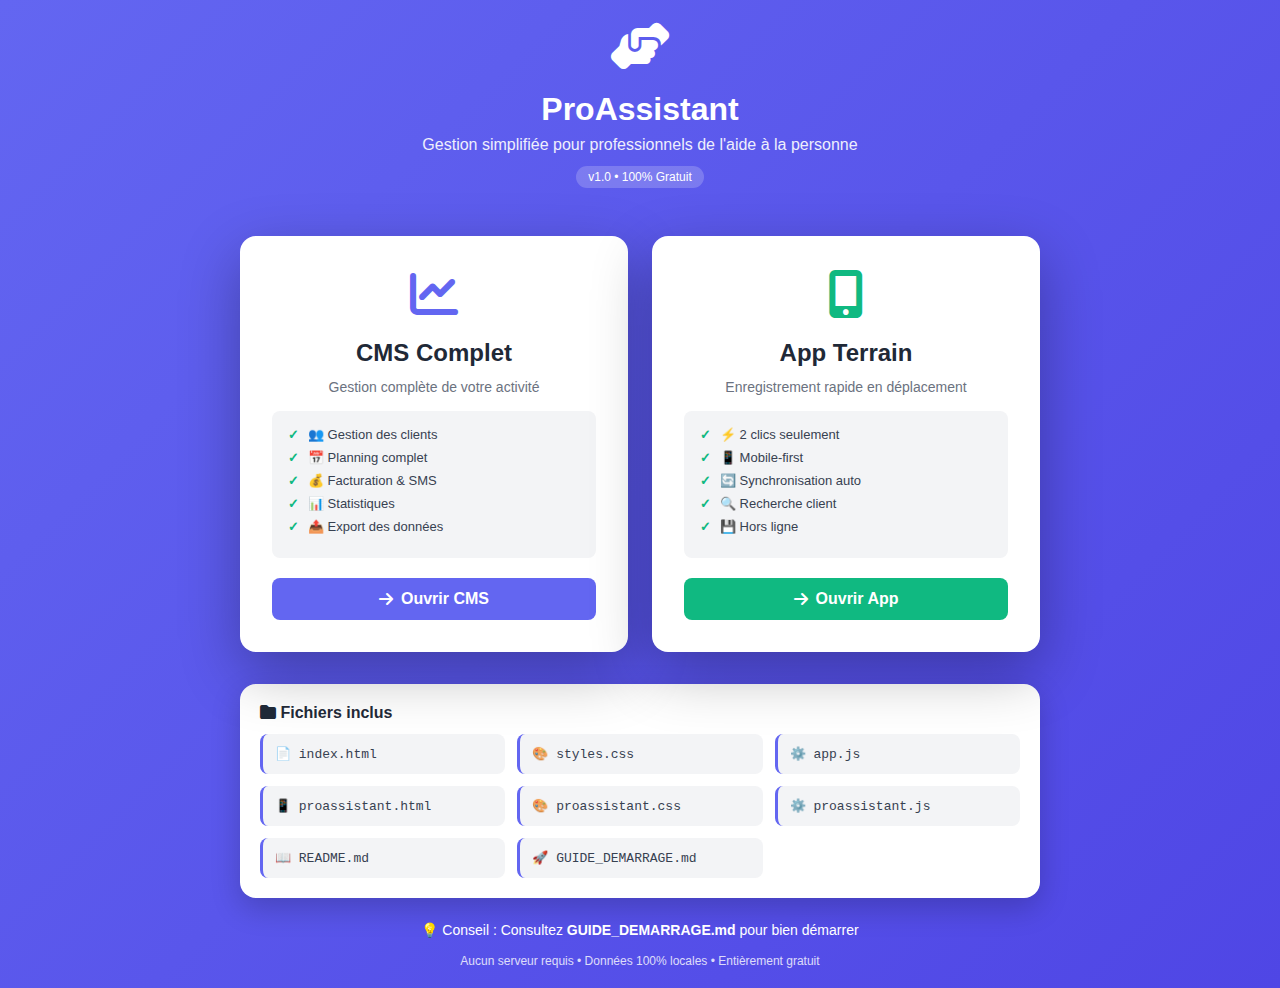
<file: accueil.html>
<!DOCTYPE html>
<html lang="fr">
<head>
    <meta charset="UTF-8">
    <meta name="viewport" content="width=device-width, initial-scale=1.0">
    <title>ProAssistant - Accueil</title>
    <link rel="stylesheet" href="https://cdnjs.cloudflare.com/ajax/libs/font-awesome/6.4.0/css/all.min.css">
    <style>
        * {
            margin: 0;
            padding: 0;
            box-sizing: border-box;
        }

        body {
            font-family: -apple-system, BlinkMacSystemFont, 'Segoe UI', Roboto, sans-serif;
            background: linear-gradient(135deg, #6366f1 0%, #4f46e5 100%);
            min-height: 100vh;
            display: flex;
            align-items: center;
            justify-content: center;
            padding: 20px;
        }

        .container {
            width: 100%;
            max-width: 800px;
        }

        .header {
            text-align: center;
            color: white;
            margin-bottom: 48px;
        }

        .logo {
            font-size: 48px;
            margin-bottom: 16px;
        }

        .header h1 {
            font-size: 32px;
            margin-bottom: 8px;
        }

        .header p {
            font-size: 16px;
            opacity: 0.9;
        }

        .version {
            display: inline-block;
            background: rgba(255, 255, 255, 0.2);
            padding: 4px 12px;
            border-radius: 20px;
            font-size: 12px;
            margin-top: 12px;
        }

        .apps-grid {
            display: grid;
            grid-template-columns: repeat(auto-fit, minmax(300px, 1fr));
            gap: 24px;
            margin-bottom: 32px;
        }

        .app-card {
            background: white;
            border-radius: 16px;
            padding: 32px;
            box-shadow: 0 20px 60px rgba(0, 0, 0, 0.3);
            text-align: center;
            transition: all 0.3s ease;
            cursor: pointer;
            text-decoration: none;
            color: inherit;
            display: flex;
            flex-direction: column;
        }

        .app-card:hover {
            transform: translateY(-8px);
            box-shadow: 0 30px 80px rgba(0, 0, 0, 0.4);
        }

        .app-icon {
            font-size: 48px;
            color: #6366f1;
            margin-bottom: 16px;
        }

        .app-card.terrain .app-icon {
            color: #10b981;
        }

        .app-card h2 {
            font-size: 24px;
            margin-bottom: 12px;
            color: #1f2937;
        }

        .app-description {
            font-size: 14px;
            color: #6b7280;
            margin-bottom: 16px;
            flex: 1;
        }

        .features {
            text-align: left;
            background: #f3f4f6;
            border-radius: 8px;
            padding: 16px;
            margin-bottom: 20px;
            font-size: 13px;
            color: #374151;
        }

        .features li {
            margin-bottom: 8px;
            list-style: none;
            padding-left: 20px;
            position: relative;
        }

        .features li:before {
            content: "✓";
            position: absolute;
            left: 0;
            color: #10b981;
            font-weight: bold;
        }

        .app-button {
            background: #6366f1;
            color: white;
            border: none;
            padding: 12px 24px;
            border-radius: 8px;
            font-size: 16px;
            font-weight: 600;
            cursor: pointer;
            transition: all 0.3s ease;
            display: inline-flex;
            align-items: center;
            justify-content: center;
            gap: 8px;
        }

        .app-card.terrain .app-button {
            background: #10b981;
        }

        .app-button:hover {
            transform: scale(1.05);
        }

        .file-info {
            background: white;
            border-radius: 16px;
            padding: 20px;
            margin-bottom: 24px;
            box-shadow: 0 10px 30px rgba(0, 0, 0, 0.2);
        }

        .file-info h3 {
            font-size: 16px;
            color: #1f2937;
            margin-bottom: 12px;
        }

        .file-list {
            display: grid;
            grid-template-columns: repeat(auto-fit, minmax(200px, 1fr));
            gap: 12px;
            font-size: 13px;
        }

        .file-item {
            background: #f3f4f6;
            padding: 12px;
            border-radius: 8px;
            border-left: 3px solid #6366f1;
            font-family: 'Courier New', monospace;
            color: #374151;
        }

        .footer {
            text-align: center;
            color: white;
            font-size: 14px;
        }

        .footer a {
            color: white;
            text-decoration: none;
            font-weight: 600;
        }

        .footer a:hover {
            text-decoration: underline;
        }

        @media (max-width: 600px) {
            .header h1 {
                font-size: 24px;
            }

            .header p {
                font-size: 14px;
            }

            .apps-grid {
                grid-template-columns: 1fr;
            }
        }
    </style>
</head>
<body>
    <div class="container">
        <div class="header">
            <div class="logo"><i class="fas fa-hands-helping"></i></div>
            <h1>ProAssistant</h1>
            <p>Gestion simplifiée pour professionnels de l'aide à la personne</p>
            <span class="version">v1.0 • 100% Gratuit</span>
        </div>

        <div class="apps-grid">
            <!-- CMS Card -->
            <a href="index.html" class="app-card">
                <div class="app-icon"><i class="fas fa-chart-line"></i></div>
                <h2>CMS Complet</h2>
                <p class="app-description">Gestion complète de votre activité</p>
                <ul class="features">
                    <li>👥 Gestion des clients</li>
                    <li>📅 Planning complet</li>
                    <li>💰 Facturation & SMS</li>
                    <li>📊 Statistiques</li>
                    <li>📤 Export des données</li>
                </ul>
                <button class="app-button">
                    <i class="fas fa-arrow-right"></i> Ouvrir CMS
                </button>
            </a>

            <!-- Terrain App Card -->
            <a href="proassistant.html" class="app-card terrain">
                <div class="app-icon"><i class="fas fa-mobile-alt"></i></div>
                <h2>App Terrain</h2>
                <p class="app-description">Enregistrement rapide en déplacement</p>
                <ul class="features">
                    <li>⚡ 2 clics seulement</li>
                    <li>📱 Mobile-first</li>
                    <li>🔄 Synchronisation auto</li>
                    <li>🔍 Recherche client</li>
                    <li>💾 Hors ligne</li>
                </ul>
                <button class="app-button">
                    <i class="fas fa-arrow-right"></i> Ouvrir App
                </button>
            </a>
        </div>

        <div class="file-info">
            <h3><i class="fas fa-folder"></i> Fichiers inclus</h3>
            <div class="file-list">
                <div class="file-item">📄 index.html</div>
                <div class="file-item">🎨 styles.css</div>
                <div class="file-item">⚙️ app.js</div>
                <div class="file-item">📱 proassistant.html</div>
                <div class="file-item">🎨 proassistant.css</div>
                <div class="file-item">⚙️ proassistant.js</div>
                <div class="file-item">📖 README.md</div>
                <div class="file-item">🚀 GUIDE_DEMARRAGE.md</div>
            </div>
        </div>

        <div class="footer">
            <p>💡 Conseil : Consultez <a href="GUIDE_DEMARRAGE.md">GUIDE_DEMARRAGE.md</a> pour bien démarrer</p>
            <p style="margin-top: 16px; font-size: 12px; opacity: 0.8;">Aucun serveur requis • Données 100% locales • Entièrement gratuit</p>
        </div>
    </div>
</body>
</html>
</file>
